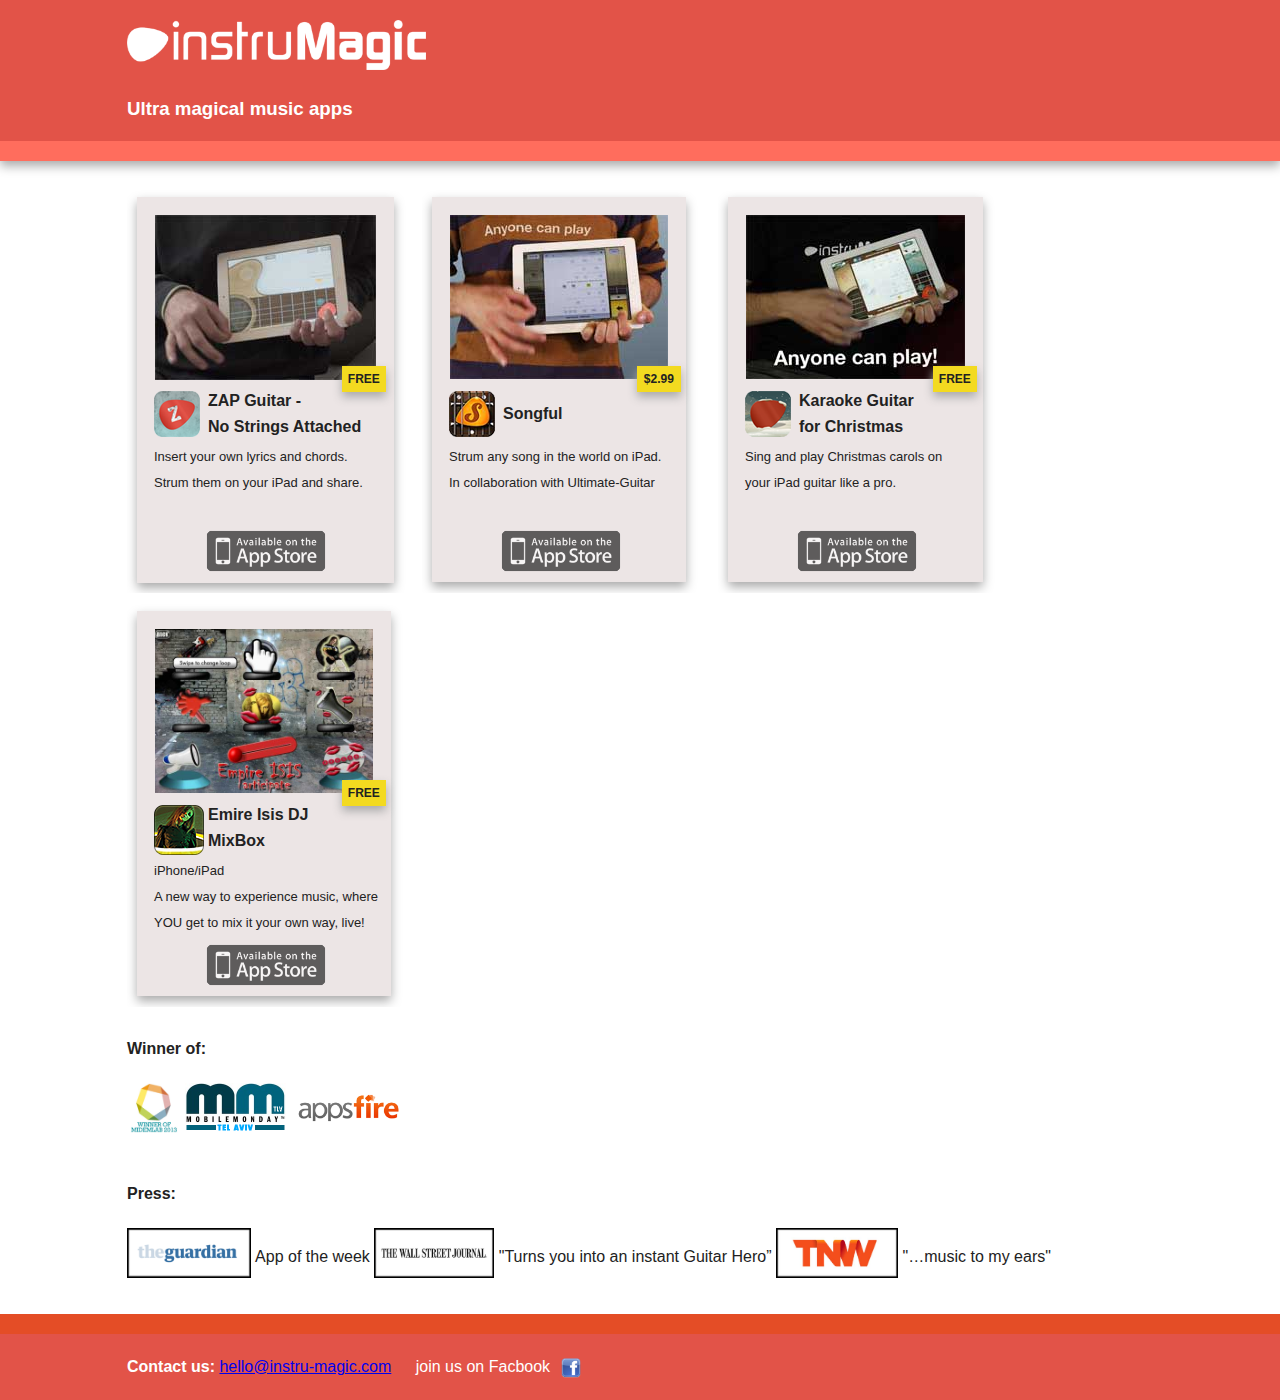
<file: index.html>
<!DOCTYPE html>
<!--[if lt IE 7]>      <html class="no-js lt-ie9 lt-ie8 lt-ie7"> <![endif]-->
<!--[if IE 7]>         <html class="no-js lt-ie9 lt-ie8"> <![endif]-->
<!--[if IE 8]>         <html class="no-js lt-ie9"> <![endif]-->
<!--[if gt IE 8]><!--> <html class="no-js"> <!--<![endif]-->
    <head>
        <meta charset="utf-8">
        <meta http-equiv="X-UA-Compatible" content="IE=edge,chrome=1">
        <title></title>
        <meta name="description" content="">
        <meta name="viewport" content="width=device-width">

        <link rel="stylesheet" href="css/normalize.min.css">
        <link rel="stylesheet" href="css/main.css">
        <link rel="stylesheet" href="css/custom.css">


        <script src="js/vendor/modernizr-2.6.2.min.js"></script>
        <script type="text/javascript">
            function goToZapGuitar(){
                alert("hiii");
                //document.location.href="https://itunes.apple.com/us/app/zap-guitar-no-strings-attached/id624533299?mt=8";
            }

            function blabla(){
                alert("hjghjg");
            }

            alertTest = function(){

              alert("Testing")

            }
            // goToZapGuitar = function(){
            //   alert("Testing");
            // }
        </script>

        <link rel="icon" 
          type="image/png" 
          href="img/favicon.png">
    </head>
    <body>
        <!--[if lt IE 7]>
            <p class="chromeframe">You are using an <strong>outdated</strong> browser. Please <a href="http://browsehappy.com/">upgrade your browser</a> or <a href="http://www.google.com/chromeframe/?redirect=true">activate Google Chrome Frame</a> to improve your experience.</p>
        <![endif]-->
        <div class="header-container">
            <header class="wrapper clearfix">
                <!-- <h1 class="title">instruMagic</h1> -->
                <img src="img/instruMagicLogo2.png" style="padding-top: 20px; height: 50px;">
               <br><br> 
               <!--  <br><br>  -->
               <!--  <nav>
                    <ul>
                        <li><a href="#">nav ul li a</a></li>
                        <li><a href="#">nav ul li a</a></li>
                        <li><a href="#">nav ul li a</a></li>
                    </ul>
                </nav> -->
                
                <h3 class="title" style="float: none; margin-top: 0px;">Ultra magical music apps </h3>
                
                

            </header>
        </div>

        <div class="main-container">

            <div class="main wrapper clearfix">
                        <!-- <ul>  </ul>   -->
                        <br>
                            <div id="productConteiner">
                                <iframe width="291" height="406" frameborder="0"
                                    src="product1.html" marginwidth="0px" >
                                </iframe>
                            </div>
                            <div id="productConteiner">
                                <iframe width="291" height="406" frameborder="0"
                                    src="product2.html" marginwidth="0px" >
                                </iframe>
                            </div>
                            <div id="productConteiner">
                                <iframe width="291" height="406" frameborder="0"
                                    src="product3.html" marginwidth="0px" >
                                </iframe>
                            </div>
                            <div id="productConteiner">
                                <iframe width="291" height="406" frameborder="0"
                                    src="product4.html" marginwidth="0px" >
                                </iframe>
                            </div>
                            <!-- <ul class  ="appConteiner">ZAP guitar</ul> -->
                            <!-- <ul class="appConteiner">Songful</ul>
                            <ul class="appConteiner">Chrismess kareoke guitar</ul> -->
                        
               

                <!-- <article>
                    

                    <header>
                       
                    </header>
                    <section>
                     
                    </section>
                    <footer>
                        <h3></h3>
                        <p>Lorem ipsum dolor sit amet, consectetur adipiscing elit. Aliquam sodales urna non odio egestas tempor. Nunc vel vehicula ante. Etiam bibendum iaculis libero, eget molestie nisl pharetra in. In semper consequat est, eu porta velit mollis nec. Curabitur posuere enim eget turpis feugiat tempor.</p>
                    </footer>
                </article> -->

                <!-- <aside>
                    <h3>aside</h3>
                    <p>Lorem ipsum dolor sit amet, consectetur adipiscing elit. Aliquam sodales urna non odio egestas tempor. Nunc vel vehicula ante. Etiam bibendum iaculis libero, eget molestie nisl pharetra in. In semper consequat est, eu porta velit mollis nec. Curabitur posuere enim eget turpis feugiat tempor. Etiam ullamcorper lorem dapibus velit suscipit ultrices.</p>
                </aside> -->

                <div style="">
                    <h4>Winner of:</h4>
                    <img src="img/StampMidemlab.jpg" style="height: 50px;" title="midem startup cometition">
                    <img src="img/mobileMonday.png" style="height: 50px;">
                    <img src="img/appsfire.png" style="height: 50px;">
                    <br><br>    
                </div>
                <div style="">
                    <h4>Press:</h4>
                    <div class="press">
                        <img src="img/theGuardian.png" style="height: 50px; margin-bottom: 10px;" title="App of the week">
                        <p style="display: inline;">App of the week</p>
                    </div>
                    <div class="press">
                        <img src="img/wallStreet.jpg" style="height: 50px; margin-bottom: 10px;">
                        <p style="display: inline;">"Turns you into an instant Guitar Hero”</p>
                    </div>
                    <div class="press">
                        <img src="img/TNW.jpg" style="height: 50px; margin-bottom: 10px;">
                        <p style="display: inline;">"…music to my ears"</p>
                    </div>
                    <br><br>
                </div>

                
            </div> <!-- #main -->

        </div> <!-- #main-container -->

        <div class="footer-container">
            <footer class="wrapper">
                <!-- <div class="butonClass" onclick="location.href='https://www.facebook.com/InstruMagic'" style=" display: inline; margin left: 28px; padding-top: 11px; font-weight: bold; padding-bottom: 13px; padding-left: 10px; padding-right: 10px; background-color: #3b5998;">
                    join us on Facbook <br> 
                </div> -->
                
                <!-- <div style="float: right; display: block;"> -->
                    <div style="display: inline">
                        <h4 style="display: inline; ">Contact us: </h4> 
                        <a href="mailto:hello@instru-magic.com">hello@instru-magic.com</a> 
                    </div>
                    <a class="butonClass" id="facebookUs" href='https://www.facebook.com/InstruMagic' style="TEXT-DECORATION: NONE">
                        join us on Facbook
                    </a>
                    <img class="butonClass" src="img/fbIcon.png" style="height: 20px; margin-left: 6px;" onclick="location.href='https://www.facebook.com/InstruMagic'">
                    <!-- <div style="color: rgb(210, 210, 210); font-weight: bold; display:inline">
                            <a style="padding-left:5em;" href="img/instruMagic-press.ppt">instruMagic-press.ppt</a>
                    </div> -->
                <!-- </div>   -->
            </footer>
        </div>

        <script src="//ajax.googleapis.com/ajax/libs/jquery/1.9.1/jquery.min.js"></script>
        <script>window.jQuery || document.write('<script src="js/vendor/jquery-1.9.1.min.js"><\/script>')</script>

        <script src="js/plugins.js"></script>
        <script src="js/main.js"></script>

        <script>
            var _gaq=[['_setAccount','UA-28015745-2'],['_trackPageview']];
            (function(d,t){var g=d.createElement(t),s=d.getElementsByTagName(t)[0];
            g.src=('https:'==location.protocol?'//ssl':'//www')+'.google-analytics.com/ga.js';
            s.parentNode.insertBefore(g,s)}(document,'script'));
        </script>
    </body>
</html>
</file>
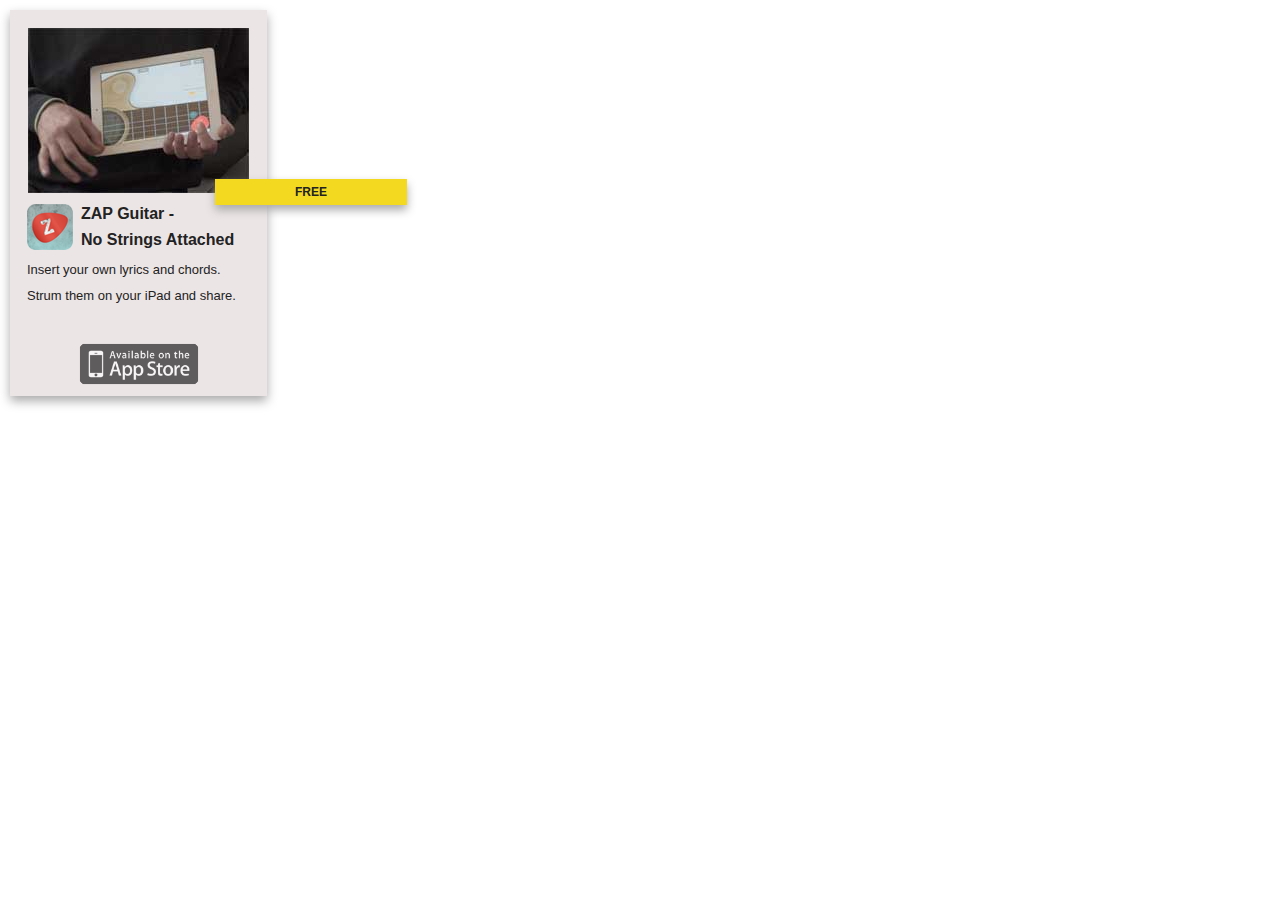
<file: product1.html>
<!DOCTYPE html>
<!--[if lt IE 7]>      <html class="no-js lt-ie9 lt-ie8 lt-ie7"> <![endif]-->
<!--[if IE 7]>         <html class="no-js lt-ie9 lt-ie8"> <![endif]-->
<!--[if IE 8]>         <html class="no-js lt-ie9"> <![endif]-->
<!--[if gt IE 8]><!--> <html class="no-js"> <!--<![endif]-->
    <head>
        <meta charset="utf-8">
        <meta http-equiv="X-UA-Compatible" content="IE=edge,chrome=1">
        <title></title>
        <meta name="description" content="">
        <meta name="viewport" content="width=device-width">

        <link rel="stylesheet" href="css/normalize.min.css">
        <link rel="stylesheet" href="css/main.css">
        <link rel="stylesheet" href="css/custom.css">

        <script src="js/vendor/modernizr-2.6.2.min.js"></script>
        <script type="text/javascript">
            function goToZapGuitarItunes(){
                // alert("hhhhh"); 
                parent.location.href='https://itunes.apple.com/us/app/zap-guitar-no-strings-attached/id624533299?mt=8';           
            }
        </script>

    </head>
    <body>
        <!--[if lt IE 7]>
            <p class="chromeframe">You are using an <strong>outdated</strong> browser. Please <a href="http://browsehappy.com/">upgrade your browser</a> or <a href="http://www.google.com/chromeframe/?redirect=true">activate Google Chrome Frame</a> to improve your experience.</p>
        <![endif]-->
        <div id="productConteiner">
            <img id="productImage" src="img/zapGuitarImage.jpg"></img>
            <img id="productIcon" src="img/zapGuitarIcon.jpg">
            <div id="productHeadline" style="width: 190px; top: 201px;" >ZAP Guitar -<br> No Strings Attached</div> 
            <div id="productText">Insert your own lyrics and chords. Strum them on your iPad and share. </div> 
            <img id="getItOnAppstore" src="img/appstoreIcon.png" onclick="goToZapGuitarItunes();" class="butonClass">

            <div id="priceTag">FREE</div>
        </div>

        <script src="//ajax.googleapis.com/ajax/libs/jquery/1.9.1/jquery.min.js"></script>
        <script>window.jQuery || document.write('<script src="js/vendor/jquery-1.9.1.min.js"><\/script>')</script>

        <script src="js/plugins.js"></script>
        <script src="js/main.js"></script>

        <script>
            var _gaq=[['_setAccount','UA-XXXXX-X'],['_trackPageview']];
            (function(d,t){var g=d.createElement(t),s=d.getElementsByTagName(t)[0];
            g.src=('https:'==location.protocol?'//ssl':'//www')+'.google-analytics.com/ga.js';
            s.parentNode.insertBefore(g,s)}(document,'script'));
        </script>
    </body>
</html>
</file>
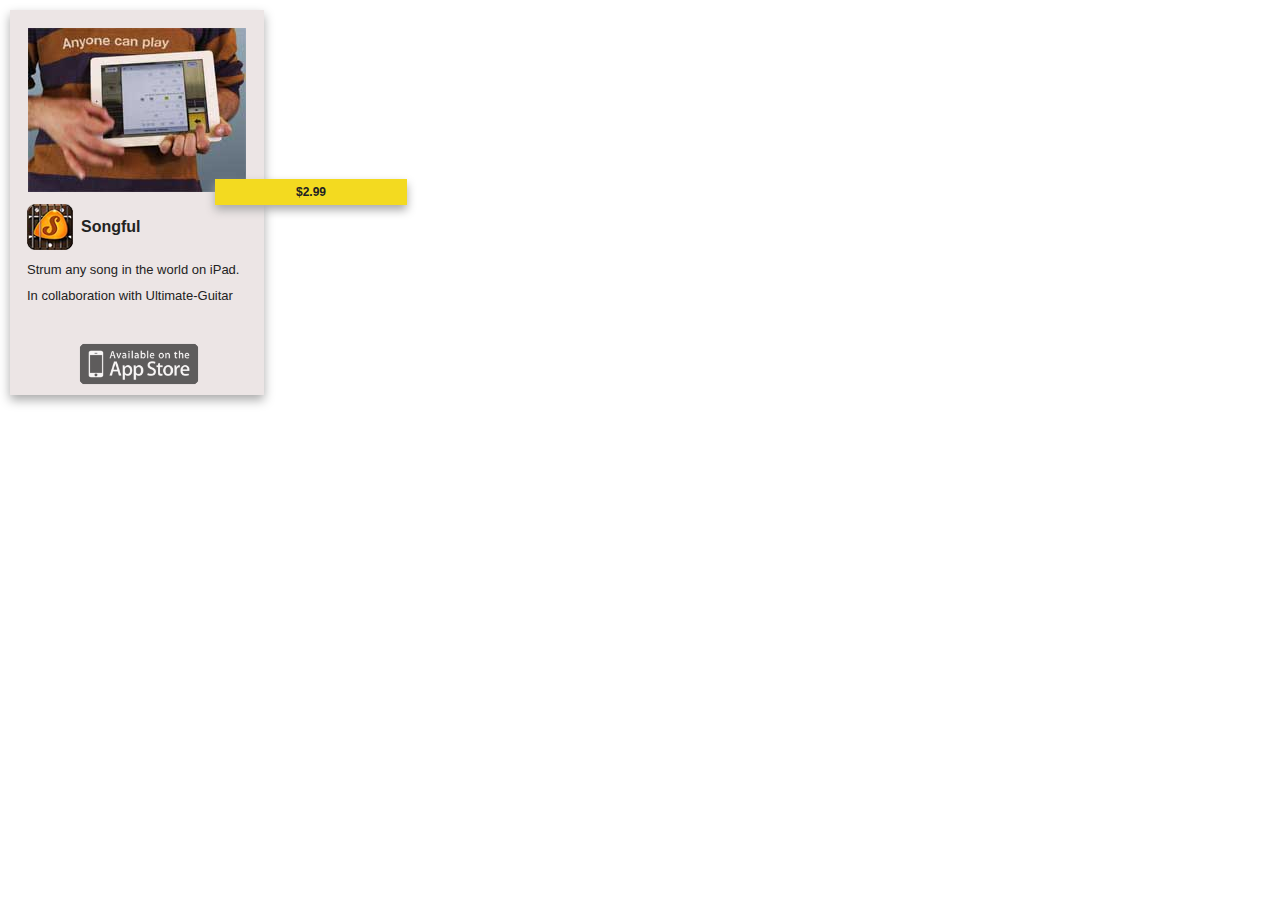
<file: product2.html>
<!DOCTYPE html>
<!--[if lt IE 7]>      <html class="no-js lt-ie9 lt-ie8 lt-ie7"> <![endif]-->
<!--[if IE 7]>         <html class="no-js lt-ie9 lt-ie8"> <![endif]-->
<!--[if IE 8]>         <html class="no-js lt-ie9"> <![endif]-->
<!--[if gt IE 8]><!--> <html class="no-js"> <!--<![endif]-->
    <head>
        <meta charset="utf-8">
        <meta http-equiv="X-UA-Compatible" content="IE=edge,chrome=1">
        <title></title>
        <meta name="description" content="">
        <meta name="viewport" content="width=device-width">

        <link rel="stylesheet" href="css/normalize.min.css">
        <link rel="stylesheet" href="css/main.css">
        <link rel="stylesheet" href="css/custom.css">

        <script src="js/vendor/modernizr-2.6.2.min.js"></script>
        <script type="text/javascript">
            function goToZapSongfulItunes(){
                // alert("hhhhh"); 
                parent.location.href='https://itunes.apple.com/us/app/songful/id543880020?mt=8';           
            }
        </script>
    </head>
    <body>
        <!--[if lt IE 7]>
            <p class="chromeframe">You are using an <strong>outdated</strong> browser. Please <a href="http://browsehappy.com/">upgrade your browser</a> or <a href="http://www.google.com/chromeframe/?redirect=true">activate Google Chrome Frame</a> to improve your experience.</p>
        <![endif]-->
        <div id="productConteiner" >
            <img id="productImage" src="img/songfulImage.jpg"></img>
            <img id="productIcon" src="img/songfulIcon.png">
            <div id="productHeadline">Songful</div> 
            <div id="productText"> Strum any song in the world on iPad. <br>
                    In collaboration with Ultimate-Guitar</div> 
            <div id="priceTag">$2.99</div>
            <img id="getItOnAppstore" src="img/appstoreIcon.png" onclick="goToZapSongfulItunes();" class="butonClass">
        </div>

        <script src="//ajax.googleapis.com/ajax/libs/jquery/1.9.1/jquery.min.js"></script>
        <script>window.jQuery || document.write('<script src="js/vendor/jquery-1.9.1.min.js"><\/script>')</script>

        <script src="js/plugins.js"></script>
        <script src="js/main.js"></script>

        <script>
            var _gaq=[['_setAccount','UA-XXXXX-X'],['_trackPageview']];
            (function(d,t){var g=d.createElement(t),s=d.getElementsByTagName(t)[0];
            g.src=('https:'==location.protocol?'//ssl':'//www')+'.google-analytics.com/ga.js';
            s.parentNode.insertBefore(g,s)}(document,'script'));
        </script>
    </body>
</html>
</file>
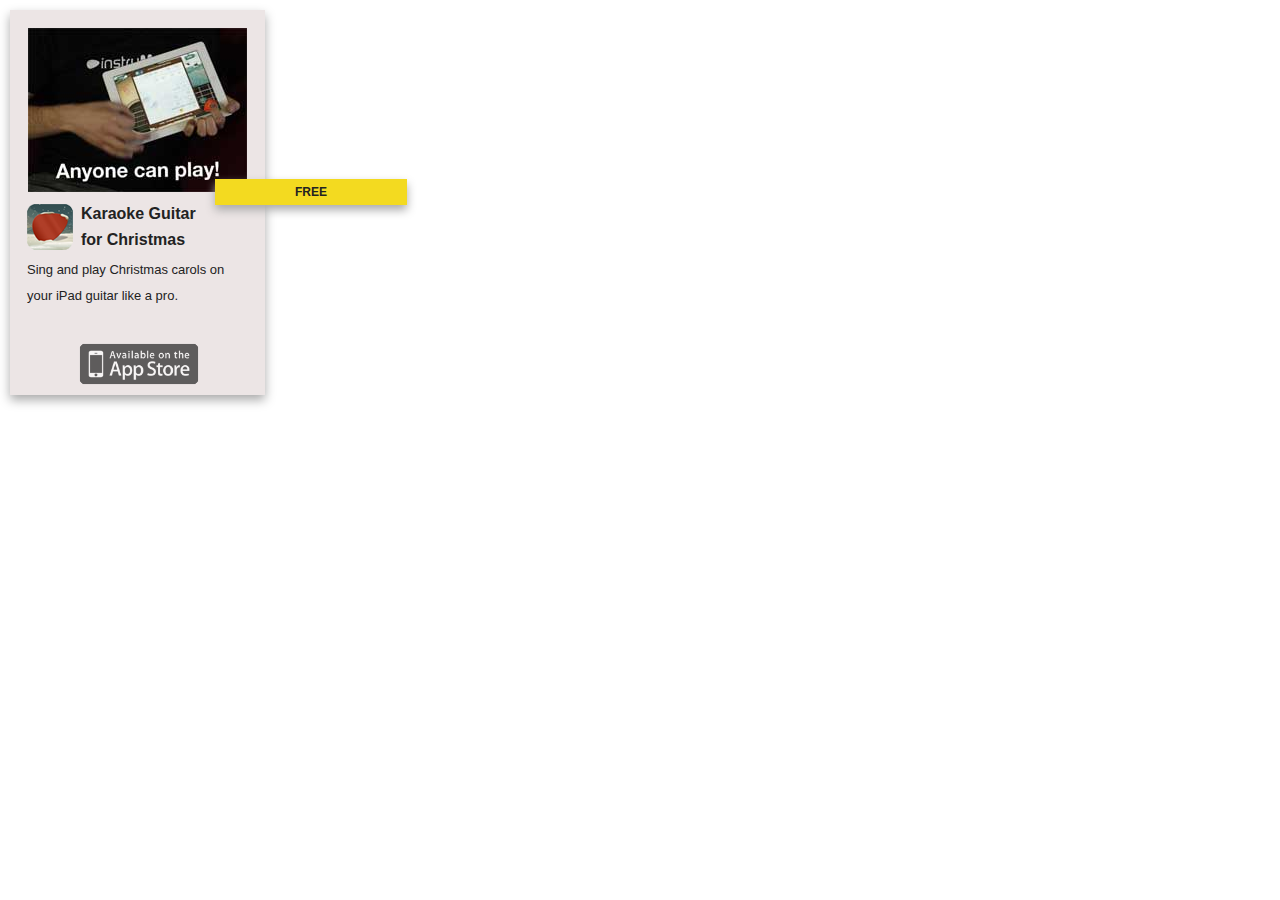
<file: product3.html>
<!DOCTYPE html>
<!--[if lt IE 7]>      <html class="no-js lt-ie9 lt-ie8 lt-ie7"> <![endif]-->
<!--[if IE 7]>         <html class="no-js lt-ie9 lt-ie8"> <![endif]-->
<!--[if IE 8]>         <html class="no-js lt-ie9"> <![endif]-->
<!--[if gt IE 8]><!--> <html class="no-js"> <!--<![endif]-->
    <head>
        <meta charset="utf-8">
        <meta http-equiv="X-UA-Compatible" content="IE=edge,chrome=1">
        <title></title>
        <meta name="description" content="">
        <meta name="viewport" content="width=device-width">

        <link rel="stylesheet" href="css/normalize.min.css">
        <link rel="stylesheet" href="css/main.css">
        <link rel="stylesheet" href="css/custom.css">

        <script src="js/vendor/modernizr-2.6.2.min.js"></script>
        <script type="text/javascript">
            function goToZapChristmaslItunes(){
                // alert("hhhhh"); 
                parent.location.href='https://itunes.apple.com/us/app/karaoke-guitar-for-christmas/id581346808?mt=8';           
            }
        </script>        
    </head>
    <body>
        <!--[if lt IE 7]>
            <p class="chromeframe">You are using an <strong>outdated</strong> browser. Please <a href="http://browsehappy.com/">upgrade your browser</a> or <a href="http://www.google.com/chromeframe/?redirect=true">activate Google Chrome Frame</a> to improve your experience.</p>
        <![endif]-->
        <div id="productConteiner">
            <img id="productImage" src="img/karaokeImage.jpg"></img>
            <img id="productIcon" src="img/karaokeIcon.jpg">
            <div id="productHeadline" style="width: 122px; top: 201px;">Karaoke Guitar for Christmas</div> 
            <div id="productText">Sing and play Christmas carols on your iPad guitar like a pro.</div> 
            <div id="priceTag">FREE</div>
            <img id="getItOnAppstore" src="img/appstoreIcon.png" onclick="goToZapChristmaslItunes();" class="butonClass">
        </div>

        <script src="//ajax.googleapis.com/ajax/libs/jquery/1.9.1/jquery.min.js"></script>
        <script>window.jQuery || document.write('<script src="js/vendor/jquery-1.9.1.min.js"><\/script>')</script>

        <script src="js/plugins.js"></script>
        <script src="js/main.js"></script>

        <script>
            var _gaq=[['_setAccount','UA-XXXXX-X'],['_trackPageview']];
            (function(d,t){var g=d.createElement(t),s=d.getElementsByTagName(t)[0];
            g.src=('https:'==location.protocol?'//ssl':'//www')+'.google-analytics.com/ga.js';
            s.parentNode.insertBefore(g,s)}(document,'script'));
        </script>
    </body>
</html>
</file>
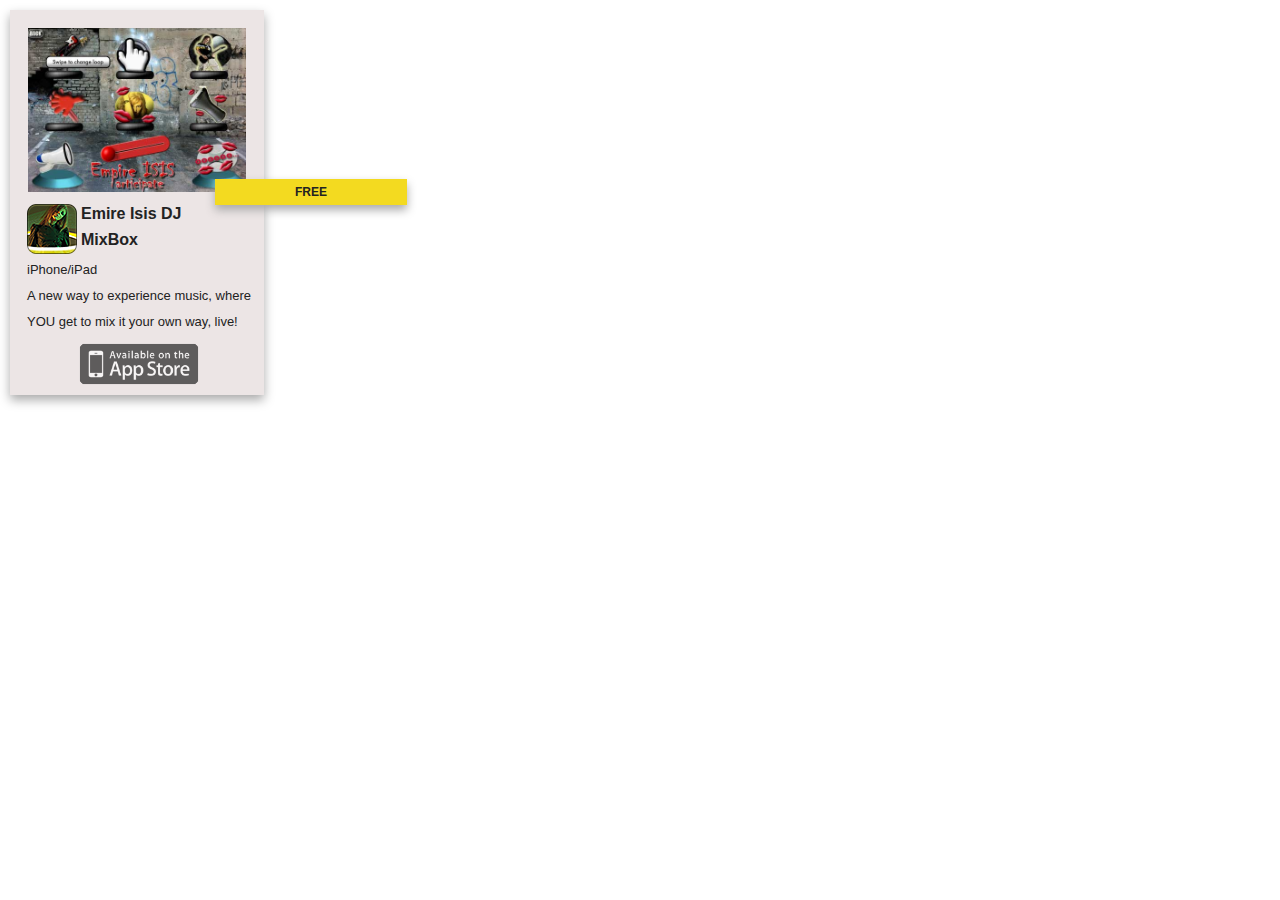
<file: product4.html>
<!DOCTYPE html>
<!--[if lt IE 7]>      <html class="no-js lt-ie9 lt-ie8 lt-ie7"> <![endif]-->
<!--[if IE 7]>         <html class="no-js lt-ie9 lt-ie8"> <![endif]-->
<!--[if IE 8]>         <html class="no-js lt-ie9"> <![endif]-->
<!--[if gt IE 8]><!--> <html class="no-js"> <!--<![endif]-->
    <head>
        <meta charset="utf-8">
        <meta http-equiv="X-UA-Compatible" content="IE=edge,chrome=1">
        <title></title>
        <meta name="description" content="">
        <meta name="viewport" content="width=device-width">

        <link rel="stylesheet" href="css/normalize.min.css">
        <link rel="stylesheet" href="css/main.css">
        <link rel="stylesheet" href="css/custom.css">

        <script src="js/vendor/modernizr-2.6.2.min.js"></script>
        <script type="text/javascript">
            function goToZapChristmaslItunes(){
                // alert("hhhhh"); 
                parent.location.href='https://itunes.apple.com/app/id635861516';           
            }
        </script>        
    </head>
    <body>
        <!--[if lt IE 7]>
            <p class="chromeframe">You are using an <strong>outdated</strong> browser. Please <a href="http://browsehappy.com/">upgrade your browser</a> or <a href="http://www.google.com/chromeframe/?redirect=true">activate Google Chrome Frame</a> to improve your experience.</p>
        <![endif]-->
        <div id="productConteiner">
            <img id="productImage" style="width: 218px; height: 164px; "src="img/isisBackground.jpg"></img>
            <img id="productIcon" src="img/isisIcon.png">
            <div id="productHeadline" style="width: 122px; top: 201px;">Emire Isis DJ MixBox</div> 
            <div id="productText" style="width: 227px;">iPhone/iPad <br>A new way to experience music, where YOU get to mix it your own way, live!</div> 
            <div id="priceTag">FREE</div>
            <img id="getItOnAppstore" src="img/appstoreIcon.png" onclick="goToZapChristmaslItunes();" class="butonClass">
        </div>

        <script src="//ajax.googleapis.com/ajax/libs/jquery/1.9.1/jquery.min.js"></script>
        <script>window.jQuery || document.write('<script src="js/vendor/jquery-1.9.1.min.js"><\/script>')</script>

        <script src="js/plugins.js"></script>
        <script src="js/main.js"></script>

        <script>
            var _gaq=[['_setAccount','UA-XXXXX-X'],['_trackPageview']];
            (function(d,t){var g=d.createElement(t),s=d.getElementsByTagName(t)[0];
            g.src=('https:'==location.protocol?'//ssl':'//www')+'.google-analytics.com/ga.js';
            s.parentNode.insertBefore(g,s)}(document,'script'));
        </script>
    </body>
</html>
</file>
<file: css/main.css>
/* ==========================================================================
   HTML5 Boilerplate styles - h5bp.com (generated via initializr.com)
   ========================================================================== */

html,
button,
input,
select,
textarea {
    color: #222;
}

body {
    font-size: 1em;
    line-height: 1.4;
}

::-moz-selection {
    background: #b3d4fc;
    text-shadow: none;
}

::selection {
    background: #b3d4fc;
    text-shadow: none;
}

hr {
    display: block;
    height: 1px;
    border: 0;
    border-top: 1px solid #ccc;
    margin: 1em 0;
    padding: 0;
}

img {
    vertical-align: middle;
}

fieldset {
    border: 0;
    margin: 0;
    padding: 0;
}

textarea {
    resize: vertical;
}

.chromeframe {
    margin: 0.2em 0;
    background: #ccc;
    color: #000;
    padding: 0.2em 0;
}


/* ===== Initializr Styles ==================================================
   Author: Jonathan Verrecchia - verekia.com/initializr/responsive-template
   ========================================================================== */

body {
    font: 16px/26px Helvetica, Helvetica Neue, Arial;
}

.wrapper {
    width: 90%;
    margin: 0 5%;
}

/* ===================
    ALL: Orange Theme
   =================== */

.header-container {
    border-bottom: 20px solid #ff6d5d;
}

.footer-container,
.main aside {
    border-top: 20px solid #e44d26;
}

.header-container,
.footer-container,
.main aside {
    background: #e25348;
}

.title {
    color: white;
}

/* ==============
    MOBILE: Menu
   ============== */

nav ul {
    margin: 0;
    padding: 0;
}

nav a {
    display: block;
    margin-bottom: 10px;
    padding: 15px 0;

    text-align: center;
    text-decoration: none;
    font-weight: bold;

    color: white;
    background: #e44d26;
}

nav a:hover,
nav a:visited {
    color: white;
}

nav a:hover {
    text-decoration: underline;
}

/* ==============
    MOBILE: Main
   ============== */

.main {
    padding: 0px 0;
}

.main article h1 {
    font-size: 2em;
}

.main aside {
    color: white;
    padding: 0px 5% 10px;
}

.footer-container footer {
    color: white;
    padding: 20px 0;
}

/* ===============
    ALL: IE Fixes
   =============== */

.ie7 .title {
    padding-top: 20px;
}

/* ==========================================================================
   Author's custom styles
   ========================================================================== */





    apps {
        float: right;
        width: 100%;
    }

    .appConteiner{
        width: 210px;
        float: left;
        /*background-color: red;*/
        /*margin: 13px;  */
        padding-bottom: 285px;   
    }

    #zapGuitarImage{
        background-color: gray;
        padding: 18px;
        padding-bottom: 183px;
        margin: 10px;
    }

    #productConteiner{
        /*display: inline;
        padding: 0px 7px;*/
        padding: 0px;
        margin: 0px;
        width: 94%;
        /*background-color: red;*/
    }











/* ==========================================================================
   Media Queries
   ========================================================================== */

@media only screen and (min-width: 480px) {

/* ====================
    INTERMEDIATE: Menu
   ==================== */

    nav a {
        float: left;
        width: 27%;
        margin: 0 1.7%;
        padding: 25px 2%;
        margin-bottom: 0;
    }

    nav li:first-child a {
        margin-left: 0;
    }

    nav li:last-child a {
        margin-right: 0;
    }
/* ============
    Zeev custom
   ============ */  
    #productConteiner {
      
        display: block;
        margin-left: auto;
        margin-right: auto;
        padding: 0;
    }

    .press{
        display: block;
    }

/* ========================
    INTERMEDIATE: IE Fixes
   ======================== */

    nav ul li {
        display: inline;
    }

    .oldie nav a {
        margin: 0 0.7%;
    }
}

@media only screen and (min-width: 768px) {

/* ====================
    WIDE: CSS3 Effects
   ==================== */

    .header-container,
    .main aside {
        -webkit-box-shadow: 0 5px 10px #aaa;
           -moz-box-shadow: 0 5px 10px #aaa;
                box-shadow: 0 5px 10px #aaa;
    }

/* ============
    WIDE: Menu
   ============ */

    .title {
        float: left;
    }

    nav {
        float: right;
        width: 38%;
    }

/* ============
    WIDE: Main
   ============ */

    .main article {
        float: left;
        width: 57%;
    }

    .main aside {
        float: right;
        width: 28%;
    }
/* ============
    Zeev custom
   ============ */    
     #productConteiner {
      
        display: inline;
  
    }
    .press{
        display: inline;
    }

}

@media only screen and (min-width: 1140px) {

/* ===============
    Maximal Width
   =============== */

    .wrapper {
        width: 1026px; /* 1140px - 10% for margins */
        margin: 0 auto;
    }
}

/* ==========================================================================
   Helper classes
   ========================================================================== */

.ir {
    background-color: transparent;
    border: 0;
    overflow: hidden;
    *text-indent: -9999px;
}

.ir:before {
    content: "";
    display: block;
    width: 0;
    height: 150%;
}

.hidden {
    display: none !important;
    visibility: hidden;
}

.visuallyhidden {
    border: 0;
    clip: rect(0 0 0 0);
    height: 1px;
    margin: -1px;
    overflow: hidden;
    padding: 0;
    position: absolute;
    width: 1px;
}

.visuallyhidden.focusable:active,
.visuallyhidden.focusable:focus {
    clip: auto;
    height: auto;
    margin: 0;
    overflow: visible;
    position: static;
    width: auto;
}

.invisible {
    visibility: hidden;
}

.clearfix:before,
.clearfix:after {
    content: " ";
    display: table;
}

.clearfix:after {
    clear: both;
}

.clearfix {
    *zoom: 1;
}

/* ==========================================================================
   Print styles
   ========================================================================== */

@media print {
    * {
        background: transparent !important;
        color: #000 !important; /* Black prints faster: h5bp.com/s */
        box-shadow: none !important;
        text-shadow: none !important;
    }

    a,
    a:visited {
        text-decoration: underline;
    }

    a[href]:after {
        content: " (" attr(href) ")";
    }

    abbr[title]:after {
        content: " (" attr(title) ")";
    }

    /*
     * Don't show links for images, or javascript/internal links
     */

    .ir a:after,
    a[href^="javascript:"]:after,
    a[href^="#"]:after {
        content: "";
    }

    pre,
    blockquote {
        border: 1px solid #999;
        page-break-inside: avoid;
    }

    thead {
        display: table-header-group; /* h5bp.com/t */
    }

    tr,
    img {
        page-break-inside: avoid;
    }

    img {
        max-width: 100% !important;
    }

    @page {
        margin: 0.5cm;
    }

    p,
    h2,
    h3 {
        orphans: 3;
        widows: 3;
    }

    h2,
    h3 {
        page-break-after: avoid;
    }
}
</file>
<file: css/custom.css>
#productIcon{
    position: absolute;
    top: 204px;
    left: 27px;
}

#productImage{
    background-color: rgb(236, 229, 229);
    padding: 18px;
    padding-bottom: 203px;
    margin: 10px;
    -webkit-box-shadow: 0 5px 10px #aaa;
}

#productHeadline{
    position: absolute;
    top: 214px;
    left: 81px;
    font-weight: bold;
}

#productText{
    position: absolute;
    top: 257px;
    left: 27px;
    width: 220px;
    font-size: 13px;
}

#priceTag{
    position: absolute;
    top: 179px;
    left: 215px;
    z-index: 100;
    background-color: rgb(243, 218, 32);
    -webkit-box-shadow: 0 5px 10px #aaa;
    padding: 0px 0px;
    width: 15%;
    text-align: center;
    font-size: 12px;
    font-weight: bold;
}

#getItOnAppstore{
    position: absolute;
    top: 343px;
    left: 79px;
    width: 120px;
    opacity: 0.6;
}

#facebookUs{
    /*display: inline;*/
    /*background-color: blue;
    padding-top: 11px;
    font-weight: bold;
    padding-bottom: 14px;
    padding-left: 10px;
    padding-right: 10px;
    color: rgb(250, 250, 250);
    width: 150px;
    margin: 15px;
    */
    margin-left: 20px;
    /*-webkit-box-shadow: 0 5px 10px #aaa;*/
    color: white;
}

.butonClass:active {
    margin-top: 2px;
    
}
.butonClass:hover{
    cursor:pointer;
}


.main wrapper clearfix{
    margin: 0 5%;
}
</file>
